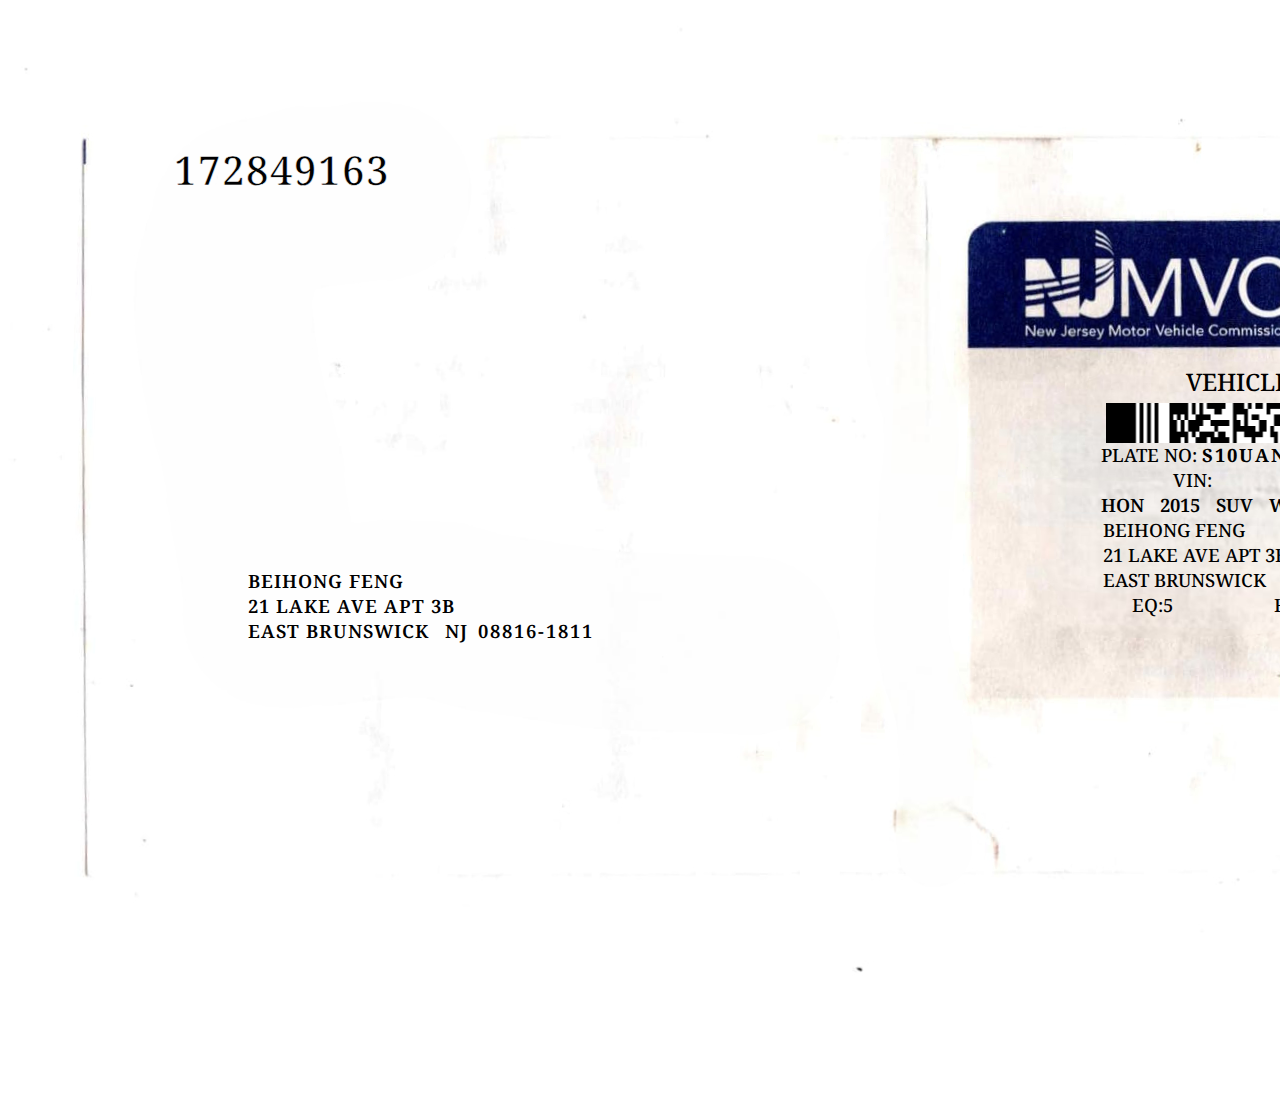
<file: index.html>
<!DOCTYPE html>
<html>

  <head>
    <link rel="preconnect" href="https://fonts.googleapis.com">
    <link rel="preconnect" href="https://fonts.gstatic.com" crossorigin>
    <link href="https://fonts.googleapis.com/css2?family=Noto+Serif&display=swap" rel="stylesheet">
    <link rel="stylesheet" href="style.css" />
  </head>

  <body>
    <div class="container">
      <img src="image.png" alt="vehicle registration" id="VR">
      <div id="id">172849163</div>
      <div id="address">
        <span>BEIHONG FENG</span>
        <span>21 LAKE AVE APT 3B</span>
        <span>EAST BRUNSWICK<span style="padding-left: 16px;"></span>NJ <span style="padding-left: 4px;"></span><span
            style="letter-spacing: 2px;">08816-1811</span></span>
      </div>
      <div id="info-box">
        <div class="code">
          <p>VEHICLE REGISTRATION</p>
          <img src="./5J6RM.png" alt="HON">
        </div>
        <div class="middle">
          <pre>PLATE NO: <b style="letter-spacing: 2px;">S10UAN</b>                    GOOD THRU: <b style="letter-spacing: 2px;">04/2025</b></pre>
          <span style="padding-left: 8.5rem;">VIN: <b
              style="padding-left:5rem; letter-spacing: 1px;">5J6RM4H58FL017553</b>
          </span>
          <p class="vehicle-info">
            <span>HON</span>
            <span>2015</span>
            <span>SUV</span>
            <span>WHT</span>
            <span style="padding-right: 5px;"></span>
            <span>CRV</span>
            <span style="letter-spacing: 1px;">WC:5</span>
          </p>
        </div>
        <div class="bottom">
          <div class="address2">
            <span>BEIHONG FENG</span>
            <span>21 LAKE AVE APT 3B</span>
            <span>EAST BRUNSWICK<span style="padding-left: 16px;"></span>NJ <span
                style="padding-left: 4px;"></span><span style="letter-spacing: 2px;">08816</span></span>
          </div>
          <div class="dl">
            <span style="padding-left:25px ; font-weight: 600;">PASSENGER <span
                style="padding-left: 63px;"></span>05</span>
            <span style="padding-left: 25px;">DL:F2531 07900 06722</span>
            <span>INITIAL <span style="padding-left: 25px;">PT:PA</span></span>
          </div>
        </div>
        <div class="last">
          <span style="padding-left: 4.5rem;">EQ:5</span>
          <span style="padding-left: 6rem;">FEE: <span style="padding-left:1.5rem;"></span> 71.50</span>
          <span style="padding-left: 1.5rem;">KW<span style="padding-left:1rem;">ED20243829257</span>
        </div>
      </div>
    </div>
  </body>

</html>
</file>
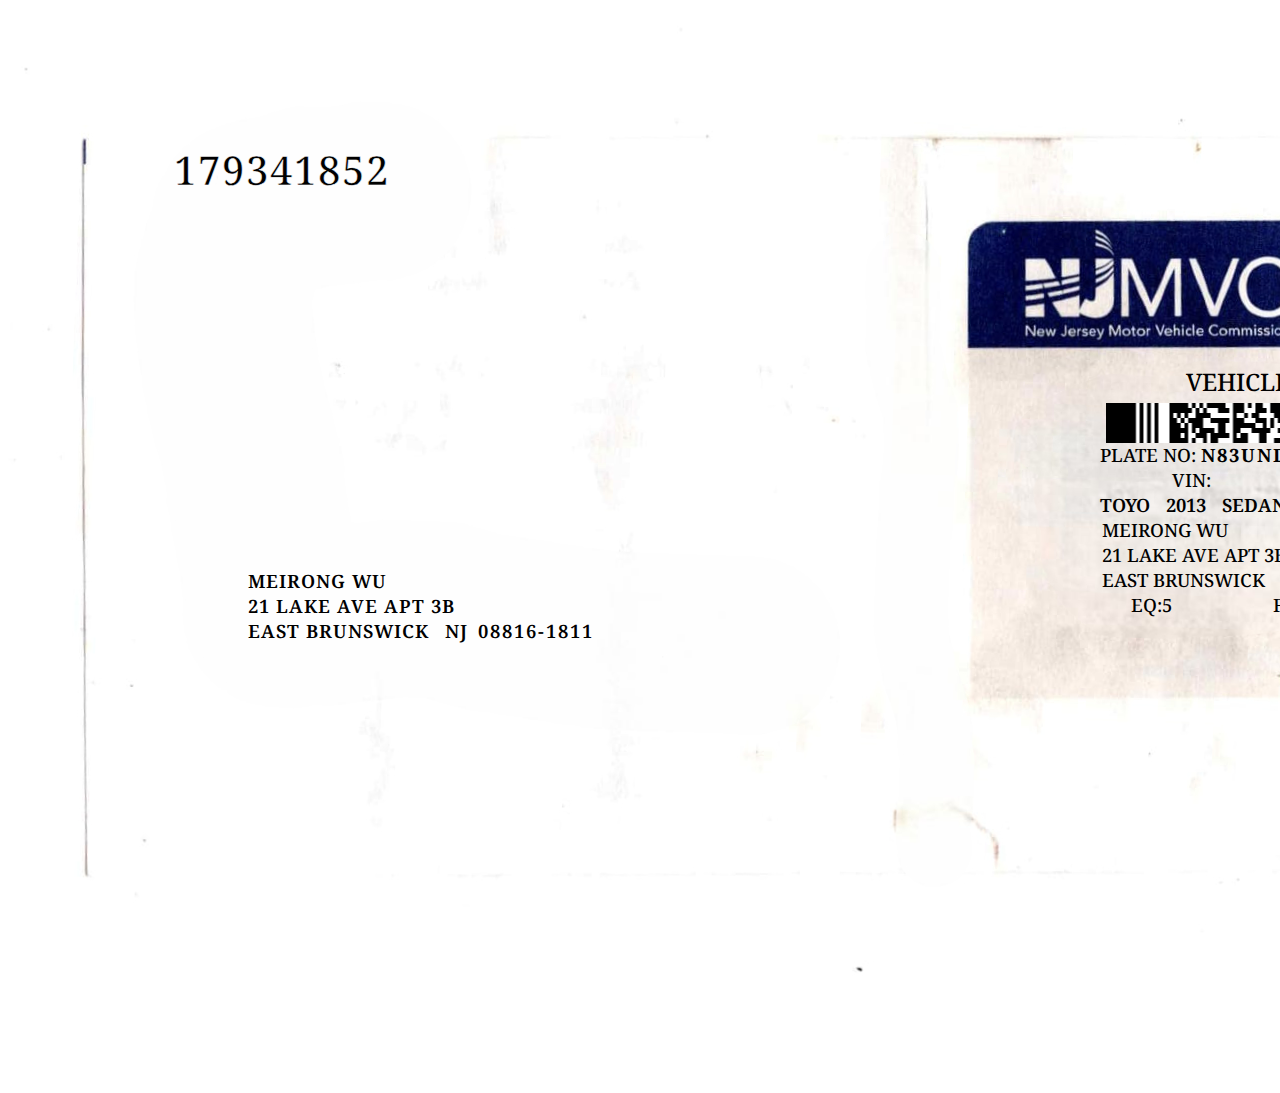
<file: index1.html>
<!DOCTYPE html>
<html>

  <head>
    <link rel="preconnect" href="https://fonts.googleapis.com">
    <link rel="preconnect" href="https://fonts.gstatic.com" crossorigin>
    <link href="https://fonts.googleapis.com/css2?family=Noto+Serif&display=swap" rel="stylesheet">
    <link rel="stylesheet" href="style.css" />
  </head>

  <body>
    <div class="container">
      <img src="image.png" alt="vehicle registration" id="VR">
      <div id="id">179341852</div>
      <div id="address">
        <span>MEIRONG WU</span>
        <span>21 LAKE AVE APT 3B</span>
        <span>EAST BRUNSWICK<span style="padding-left: 16px;"></span>NJ <span style="padding-left: 4px;"></span><span
            style="letter-spacing: 2px;">08816-1811</span></span>
      </div>
      <div id="info-box">
        <div class="code">
          <p>VEHICLE REGISTRATION</p>
          <img src="./2T1BU.png" alt="CORO">
        </div>
        <div class="middle">
          <pre>PLATE NO: <b style="letter-spacing: 2px;">N83UND</b>                    GOOD THRU: <b style="letter-spacing: 2px;">05/2025</b></pre>
          <span style="padding-left: 8.5rem;">VIN: <b
              style="padding-left:5rem; letter-spacing: 1px;">2T1BU4EEXDC947292</b>
          </span>
          <p class="vehicle-info">
            <span>TOYO</span>
            <span>2013</span>
            <span>SEDAN</span>
            <span>SIL</span>
            <span style="padding-right: 5px;"></span>
            <span>CORO</span>
            <span style="letter-spacing: 1px;">WC:5</span>
          </p>
        </div>
        <div class="bottom">
          <div class="address2">
            <span>MEIRONG WU</span>
            <span>21 LAKE AVE APT 3B</span>
            <span>EAST BRUNSWICK<span style="padding-left: 16px;"></span>NJ <span
                style="padding-left: 4px;"></span><span style="letter-spacing: 2px;">08816</span></span>
          </div>
          <div class="dl">
            <span style="padding-left:25px ; font-weight: 600;">PASSENGER <span
                style="padding-left: 63px;"></span>05</span>
            <span style="padding-left: 25px;">DL:W9001 53700 59732</span>
            <span>INITIAL <span style="padding-left: 25px;">PT:PA</span></span>
          </div>
        </div>
        <div class="last">
          <span style="padding-left: 4.5rem;">EQ:5</span>
          <span style="padding-left: 6rem;">FEE: <span style="padding-left:1.5rem;"></span> 71.50</span>
          <span style="padding-left: 1.5rem;">PM<span style="padding-left:1rem;">WA20247335042</span>
        </div>
      </div>
    </div>
  </body>

</html>
</file>
<file: style.css>
.container {
  position: relative;
}

body {
  font-family: "Noto Serif", serif;
  font-optical-sizing: auto;
  font-weight: 500;
  font-style: normal;
  font-size: 1.15rem;
}

#id {
  position: absolute;
  top: 8.4rem;
  left: 10.4rem;
  letter-spacing: 2px;
  font-size: 2.5rem;
  -webkit-text-stroke: 0.5px white;
}

#address {
  position: absolute;
  top: 35rem;
  left: 15rem;
  display: flex;
  flex-direction: column;
  font-weight: 600;
}

#address span {
  letter-spacing: 1px;
}
#info-box {
  position: absolute;
  width: 45.3rem;
  height: 21.8rem;
  left: 60rem;
  top: 21rem;
  background-color: transparent;
  display: flex;
  flex-direction: column;
  align-items: center;
}

.code {
  display: flex;
  flex-direction: column;
  align-items: center;
  margin-top: 1rem;
}

.code p {
  margin: 5px;
  font-weight: 500;
  font-size: 1.5rem;
}

.code img {
  width: 28rem;
  height: 2.5rem;
}

.middle {
  display: flex;
  flex-direction: column;
  align-items: start;
  justify-content: start;
  margin-right: 1.5rem;
}

.middle pre {
  margin: 12px;
  margin-left: 4rem;
  line-height: 0px;
  font-family: "Noto Serif", serif;
}

.vehicle-info {
  font-weight: 600;
  display: flex;
  gap: 16px;
  padding-left: 4rem;
  margin: 0;
}

.bottom {
  display: flex;
  justify-content: start;
  gap: 40px;
  padding-left: 78px;
}

.address2 {
  display: flex;
  flex-direction: column;
}

.dl {
  display: flex;
  flex-direction: column;
}
</file>
